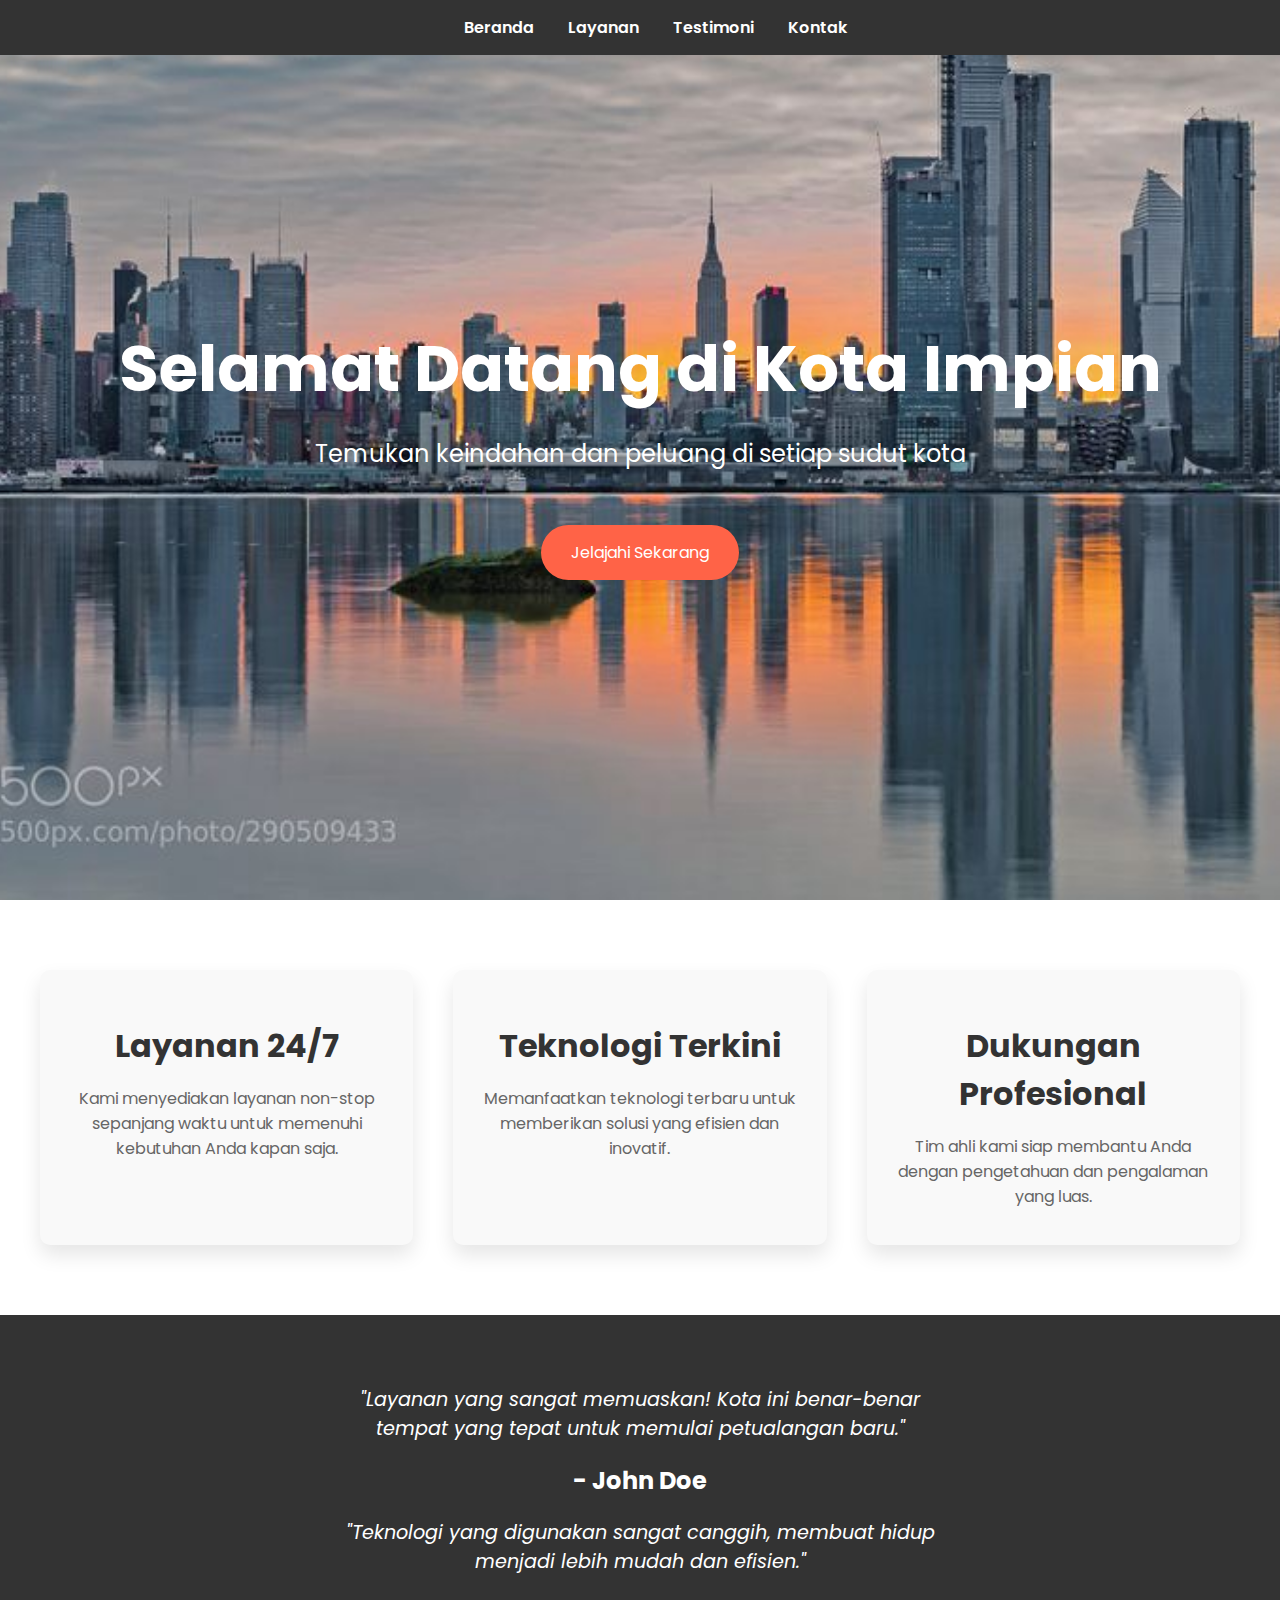
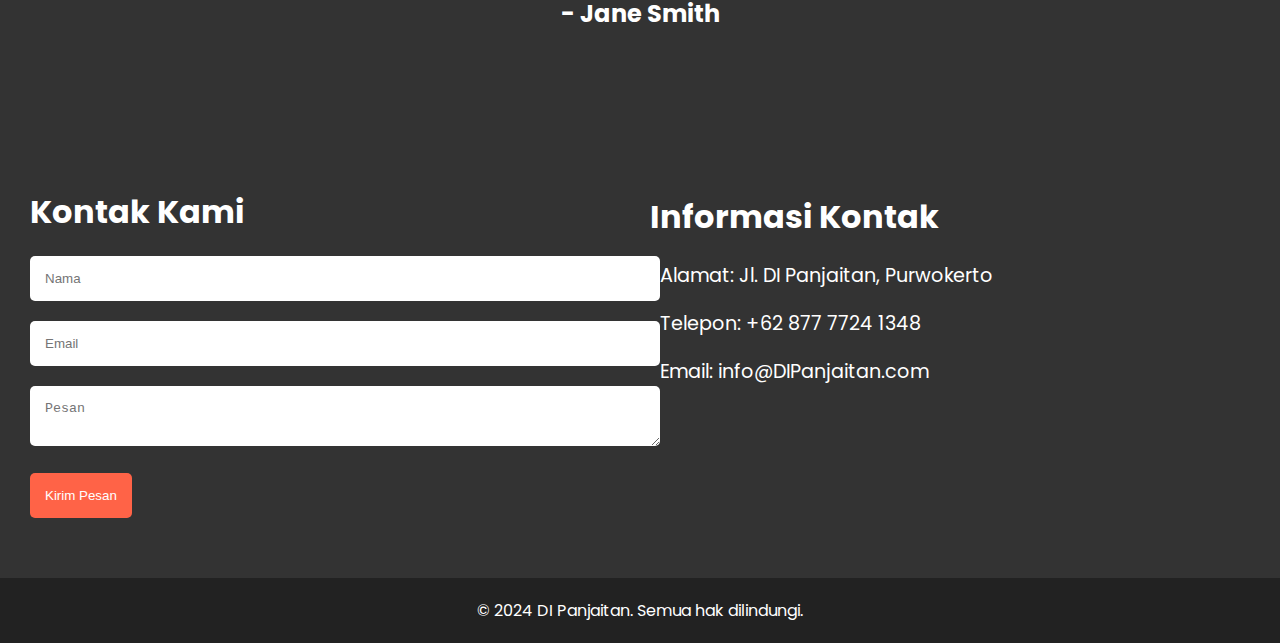
<file: index.html>
<!DOCTYPE html>
<html lang="id">
<head>
    <meta charset="UTF-8">
    <meta name="viewport" content="width=device-width, initial-scale=1.0">
    <title>Beranda Menarik</title>
    <link href="https://fonts.googleapis.com/css2?family=Poppins:wght@300;600&display=swap" rel="stylesheet">
    <link rel="stylesheet" href="css/base.css">
    <link rel="stylesheet" href="css/nav.css">
    <link rel="stylesheet" href="css/header.css">
    <link rel="stylesheet" href="css/kontak.css">
    <link rel="stylesheet" href="css/Testimoni.css">
    <link rel="stylesheet" href="css/footer.css">
    <link rel="stylesheet" href="css/features.css">
</head>
<body>

<!-- Navigation Bar -->
<nav>
    <ul>
        <li><a href="#home">Beranda</a></li>
        <li><a href="#features">Layanan</a></li>
        <li><a href="#testimonials">Testimoni</a></li>
        <li><a href="#contact">Kontak</a></li>
    </ul>
</nav>

<!-- Header Section -->
<header id="home">
    <div>
        <h1>Selamat Datang di Kota Impian</h1>
        <p>Temukan keindahan dan peluang di setiap sudut kota</p>
        <a href="#features" class="cta">Jelajahi Sekarang</a>
    </div>
</header>

<!-- Features Section -->
<section class="features" id="features">
    <div class="feature">
        <h3>Layanan 24/7</h3>
        <p>Kami menyediakan layanan non-stop sepanjang waktu untuk memenuhi kebutuhan Anda kapan saja.</p>
    </div>
    <div class="feature">
        <h3>Teknologi Terkini</h3>
        <p>Memanfaatkan teknologi terbaru untuk memberikan solusi yang efisien dan inovatif.</p>
    </div>
    <div class="feature">
        <h3>Dukungan Profesional</h3>
        <p>Tim ahli kami siap membantu Anda dengan pengetahuan dan pengalaman yang luas.</p>
    </div>
</section>

<!-- Testimonials Section -->
<section class="testimonials" id="testimonials">
    <div class="testimonial">
        <p>"Layanan yang sangat memuaskan! Kota ini benar-benar tempat yang tepat untuk memulai petualangan baru."</p>
        <h4>- John Doe</h4>
    </div>
    <div class="testimonial">
        <p>"Teknologi yang digunakan sangat canggih, membuat hidup menjadi lebih mudah dan efisien."</p>
        <h4>- Jane Smith</h4>
    </div>
</section>

<!-- Contact Section -->
<section class="contact" id="contact">
    <div class="contact-container">
        <div class="contact-form">
            <h2>Kontak Kami</h2>
            <form>
                <input type="text" placeholder="Nama" required>
                <input type="email" placeholder="Email" required>
                <textarea placeholder="Pesan" required></textarea>
                <button type="submit">Kirim Pesan</button>
            </form>
        </div>
        <div class="contact-info">
            <h3>Informasi Kontak</h3>
            <p><i class="fas fa-map-marker-alt"></i> Alamat: Jl. DI Panjaitan, Purwokerto</p>
            <p><i class="fas fa-phone-alt"></i> Telepon: +62 877 7724 1348</p>
            <p><i class="fas fa-envelope"></i> Email: info@DIPanjaitan.com</p>
        </div>
    </div>
</section>

<!-- Footer Section -->
<footer>
    <p>&copy; 2024 DI Panjaitan. Semua hak dilindungi.</p>
</footer>

</body>
</html>
</file>
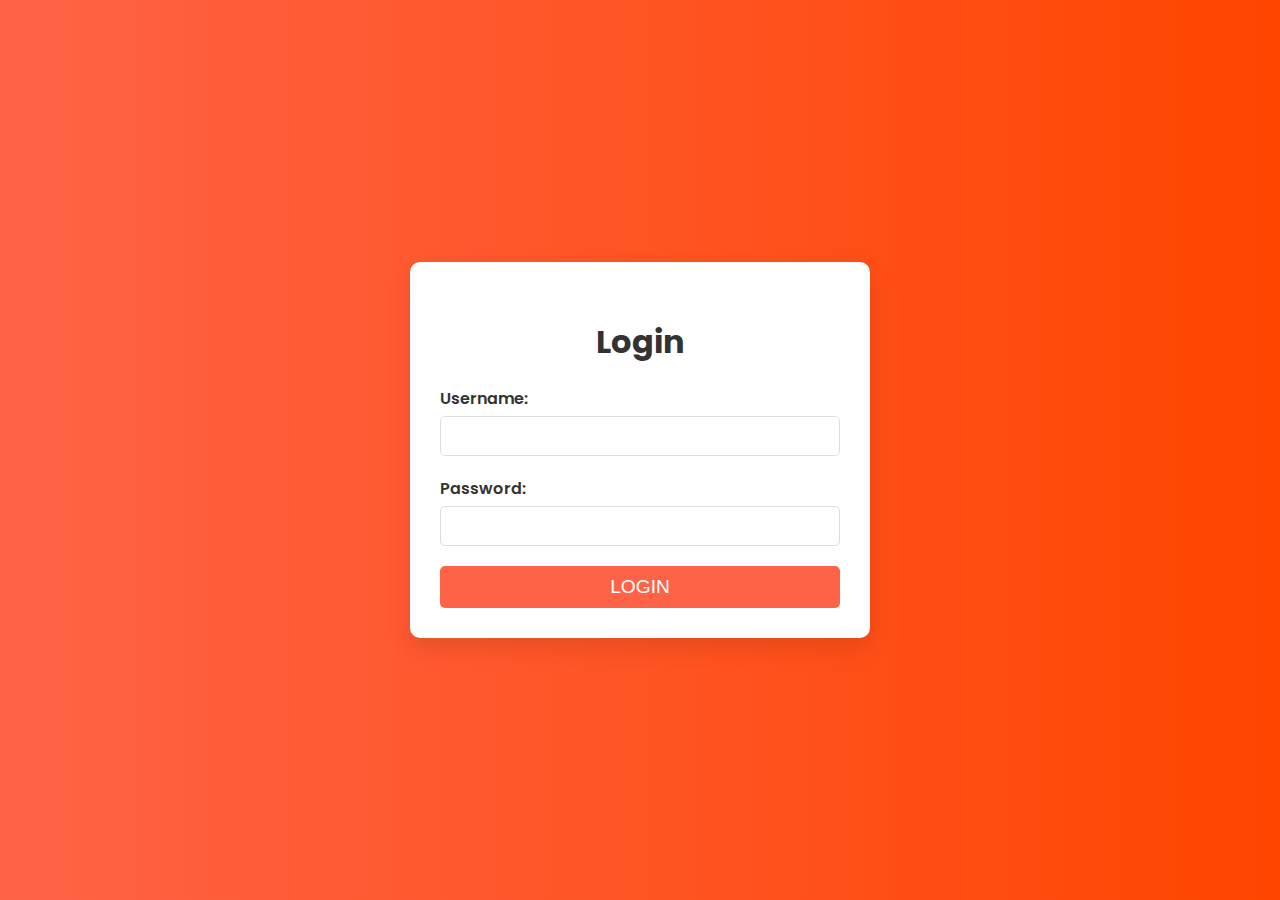
<file: login.html>
<!DOCTYPE html>
<html lang="en">
<head>
    <meta charset="UTF-8">
    <meta name="viewport" content="width=device-width, initial-scale=1.0">
    <title>Login</title>
    <link href="https://fonts.googleapis.com/css2?family=Poppins:wght@300;600&display=swap" rel="stylesheet">
    <link rel="stylesheet" href="css/styles.css">
</head>
<body>
    <div class="login-container">
        <form id="loginForm" class="login-form">
            <h2 class="form-title">Login</h2>
            <div class="form-group">
                <label for="username">Username:</label>
                <input type="text" name="username" id="username" required>
            </div>
            <div class="form-group">
                <label for="password">Password:</label>
                <input type="password" name="password" id="password" required>
            </div>
            <button type="submit" class="login-btn">LOGIN</button>
        </form>
    </div>

    <script src="asset/js/script.js"></script>
</body>
</html>
</file>
<file: css/base.css>
body {
    font-family: 'Poppins', sans-serif;
    margin: 0;
    padding: 0;
    box-sizing: border-box;
    background-color: #f4f4f4;
    color: #333;
}

@keyframes fadeIn {
    from { opacity: 0; }
    to { opacity: 1; }
}

.cta {
    display: inline-block;
    background: #ff6347;
    color: #fff;
    padding: 15px 30px;
    text-decoration: none;
    border-radius: 50px;
    margin-top: 30px;
    transition: background 0.3s;
    animation: fadeIn 4s ease-in-out;
}

.cta:hover {
    background: #ff4500;
}
</file>
<file: css/nav.css>
nav {
    background-color: #333;
    color: #fff;
    padding: 15px;
    text-align: center;
    position: fixed;
    width: 100%;
    z-index: 1000;
    top: 0;
    left: 0;
}

nav ul {
    list-style-type: none;
    margin: 0;
    padding: 0;
}

nav ul li {
    display: inline;
    margin: 0 15px;
}

nav ul li a {
    color: #fff;
    text-decoration: none;
    font-weight: 600;
}
</file>
<file: css/header.css>
header {
    background: url('../css/images/gmbar4.jpeg') no-repeat center center/cover;
    height: 100vh;
    display: flex;
    justify-content: center;
    align-items: center;
    color: #fff;
    text-align: center;
    padding: 0 20px;
}

header h1 {
    font-size: 4em;
    margin: 0;
    animation: fadeIn 2s ease-in-out;
}

header p {
    font-size: 1.5em;
    margin-top: 20px;
    animation: fadeIn 3s ease-in-out;
}
</file>
<file: css/kontak.css>
.contact {
    background-color: #333333; 
    color: #ffffff;
    padding: 50px 20px;
}

.contact-container {
    display: flex;
    flex-wrap: wrap;
    justify-content: space-between;
}

.contact-form, .contact-info {
    flex: 1;
    margin: 10px;
    min-width: 300px;
}

.contact-form h2, .contact-info h3 {
    font-size: 2em;
    margin-bottom: 20px;
}

.contact-form input, .contact-form textarea {
    width: 100%;
    padding: 15px;
    margin-bottom: 20px;
    border: none;
    border-radius: 5px;
}

.contact-form button {
    background-color: #ff6347;
    color: #fff;
    padding: 15px;
    border: none;
    border-radius: 5px;
    cursor: pointer;
    transition: background 0.3s ease;
}

.contact-form button:hover {
    background-color: #ff4500;
}

.contact-info p {
    font-size: 1.2em;
    margin-bottom: 10px;
}

.contact-info i {
    margin-right: 10px;
    color: #ff6347;
}
</file>
<file: css/Testimoni.css>
.testimonials {
    background-color: #333;
    color: #fff;
    text-align: center;
    padding: 50px 20px;
}

.testimonial {
    max-width: 600px;
    margin: 20px auto;
}

.testimonial p {
    font-size: 1.2em;
    margin-bottom: 20px;
    font-style: italic;
}

.testimonial h4 {
    font-size: 1.5em;
    margin: 0;
}
</file>
<file: css/footer.css>
footer {
    text-align: center;
    padding: 20px;
    background: #222;
    color: #fff;
    position: relative;
}

footer p {
    margin: 0;
    font-size: 1em;
}
</file>
<file: css/features.css>
.features {
    display: flex;
    flex-wrap: wrap;
    justify-content: space-around;
    padding: 50px 20px;
    background-color: #fff;
}

.feature {
    flex: 1;
    margin: 20px;
    padding: 20px;
    background-color: #f9f9f9;
    text-align: center;
    border-radius: 10px;
    box-shadow: 0 10px 20px rgba(0, 0, 0, 0.1);
    transition: transform 0.3s ease-in-out;
}

.feature:hover {
    transform: translateY(-10px);
}

.feature h3 {
    font-size: 2em;
    margin-bottom: 10px;
}

.feature p {
    color: #666;
}
</file>
<file: css/styles.css>
/* Reset some basic styles */
body, html {
    margin: 0;
    padding: 0;
    font-family: 'Poppins', sans-serif;
    background-color: #f4f4f4;
    height: 100%;
}

.login-container {
    display: flex;
    justify-content: center;
    align-items: center;
    height: 100vh;
    background: linear-gradient(to right, #ff6347, #ff4500);
}

.login-form {
    background-color: #fff;
    padding: 30px;
    border-radius: 10px;
    box-shadow: 0 10px 25px rgba(0, 0, 0, 0.1);
    width: 100%;
    max-width: 400px;
}

.form-title {
    font-size: 2em;
    margin-bottom: 20px;
    color: #333;
    text-align: center;
}

.form-group {
    margin-bottom: 20px;
}

.form-group label {
    display: block;
    font-weight: 600;
    margin-bottom: 5px;
    color: #333;
}

.form-group input {
    width: 100%;
    padding: 10px;
    border: 1px solid #ddd;
    border-radius: 5px;
    box-sizing: border-box;
    font-size: 1em;
}

.login-btn {
    display: block;
    width: 100%;
    padding: 10px;
    background-color: #ff6347;
    border: none;
    border-radius: 5px;
    color: #fff;
    font-size: 1.2em;
    cursor: pointer;
    transition: background-color 0.3s ease;
}

.login-btn:hover {
    background-color: #ff4500;
}

@media (max-width: 480px) {
    .login-form {
        padding: 20px;
    }

    .form-title {
        font-size: 1.5em;
    }

    .login-btn {
        font-size: 1em;
    }
}
</file>
